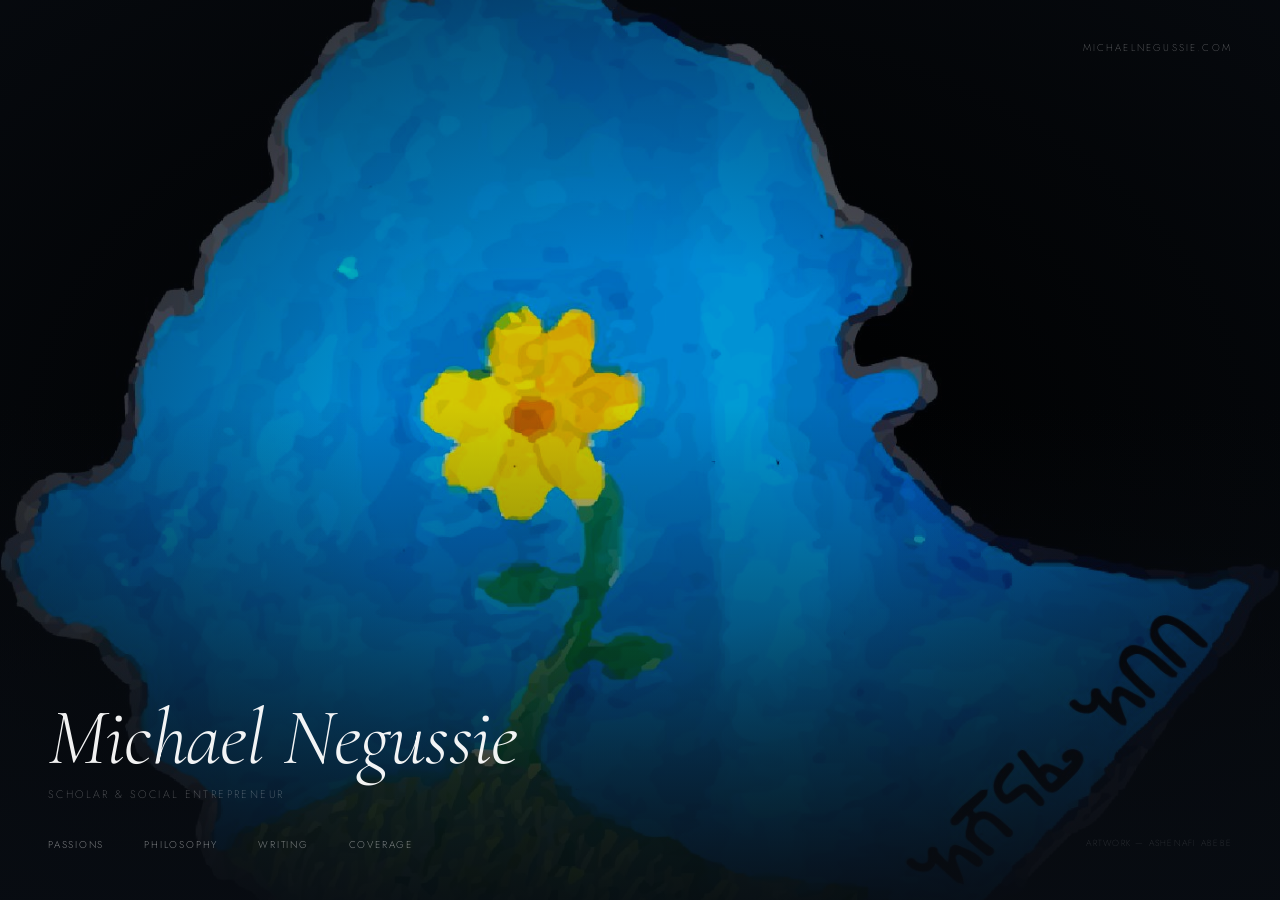
<file: index.html>
<!DOCTYPE html>
<html lang="en">
<head>
  <meta charset="UTF-8">
  <meta name="viewport" content="width=device-width, initial-scale=1.0">
  <title>michaelnegussie.com</title>
  <link rel="preconnect" href="https://fonts.googleapis.com">
  <link href="https://fonts.googleapis.com/css2?family=Cormorant+Garamond:ital,wght@0,300;0,400;1,300;1,400&family=Jost:wght@200;300&display=swap" rel="stylesheet">
  <style>
    *, *::before, *::after { box-sizing: border-box; margin: 0; padding: 0; }

    html, body {
      height: 100%;
      width: 100%;
    }

    body {
      background: #0a0e14;
    }

    .scene {
      position: relative;
      width: 100%;
      height: 100vh;
      min-height: 560px;
      overflow: hidden;
      display: flex;
      flex-direction: column;
      justify-content: space-between;
    }

    .bg {
      position: absolute;
      inset: 0;
      background-image: url('assets/ashenafi_abebe.png');
      background-size: cover;
      background-position: center 30%;
      opacity: 0.82;
      filter: saturate(1.15);
    }

    .vignette {
      position: absolute;
      inset: 0;
      background: radial-gradient(ellipse at center, transparent 30%, rgba(8,12,18,0.72) 100%);
    }

    .vignette-bottom {
      position: absolute;
      bottom: 0;
      left: 0;
      right: 0;
      height: 55%;
      background: linear-gradient(to top, rgba(8,12,18,0.9) 0%, transparent 100%);
    }

    .top {
      position: relative;
      z-index: 2;
      padding: 2.5rem 3rem;
      display: flex;
      justify-content: flex-end;
    }

    .top-label {
      font-family: 'Jost', sans-serif;
      font-size: 0.62rem;
      font-weight: 200;
      letter-spacing: 0.22em;
      text-transform: uppercase;
      color: rgba(255,255,255,0.45);
      text-decoration: none;
    }

    .bottom {
      position: relative;
      z-index: 2;
      padding: 3rem;
    }

    .name {
      font-family: 'Cormorant Garamond', serif;
      font-size: clamp(3rem, 7vw, 5rem);
      font-weight: 300;
      font-style: italic;
      line-height: 1.0;
      color: rgba(255,255,255,0.95);
      margin-bottom: 0.5rem;
      letter-spacing: -0.01em;
    }

    .subtitle {
      font-family: 'Jost', sans-serif;
      font-size: 0.68rem;
      font-weight: 200;
      letter-spacing: 0.22em;
      text-transform: uppercase;
      color: rgba(255,255,255,0.4);
      margin-bottom: 2rem;
    }

    .nav {
      display: flex;
      gap: 2.5rem;
      list-style: none;
      flex-wrap: wrap;
    }

    .nav a {
      font-family: 'Jost', sans-serif;
      font-size: 0.62rem;
      font-weight: 300;
      letter-spacing: 0.18em;
      text-transform: uppercase;
      color: rgba(255,255,255,0.45);
      text-decoration: none;
      transition: color 0.2s;
    }

    .nav a:hover { color: rgba(255,255,255,0.95); }

    .credit {
      position: absolute;
      bottom: 3rem;
      right: 3rem;
      z-index: 2;
      font-family: 'Jost', sans-serif;
      font-size: 0.55rem;
      font-weight: 200;
      letter-spacing: 0.14em;
      text-transform: uppercase;
      color: rgba(255,255,255,0.2);
      text-align: right;
      line-height: 1.8;
    }

    @media (max-width: 600px) {
      .top { padding: 1.5rem; }
      .bottom { padding: 1.5rem; }
      .credit { right: 1.5rem; bottom: 1.5rem; }
      .nav { gap: 1.5rem; }
    }
  </style>
</head>
<body>

  <div class="scene">
    <div class="bg"></div>
    <div class="vignette"></div>
    <div class="vignette-bottom"></div>

    <div class="top">
      <a class="top-label" href="index.html">michaelnegussie.com</a>
    </div>

    <div class="bottom">
      <h1 class="name">Michael Negussie</h1>
      <p class="subtitle">Scholar &amp; Social Entrepreneur</p>
      <ul class="nav">
        <li><a href="passions.html">Passions</a></li>
        <li><a href="foundations.html">Philosophy</a></li>
        <li><a href="blog/index.html">Writing</a></li>
        <li><a href="press.html">Coverage</a></li>
      </ul>
    </div>

    <div class="credit">
      Artwork — Ashenafi Abebe
    </div>
  </div>

</body>
</html>
</file>
